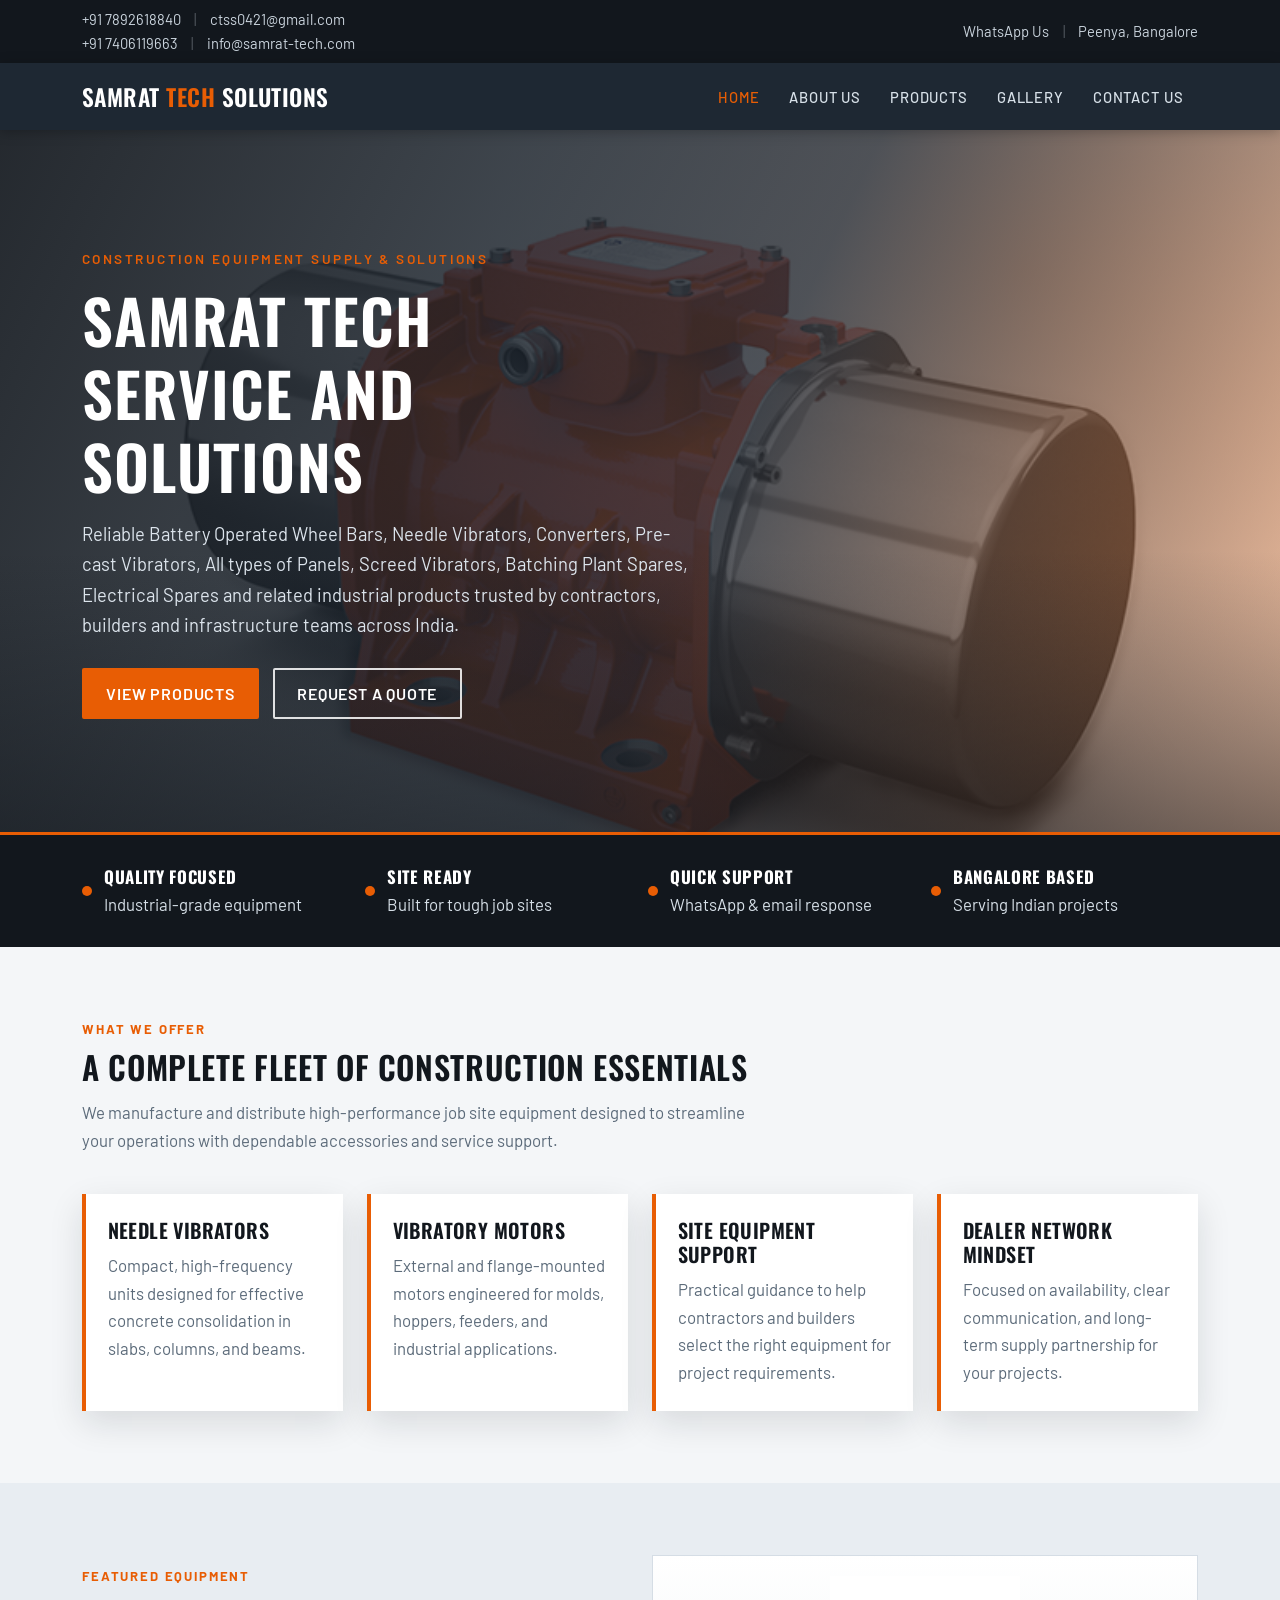
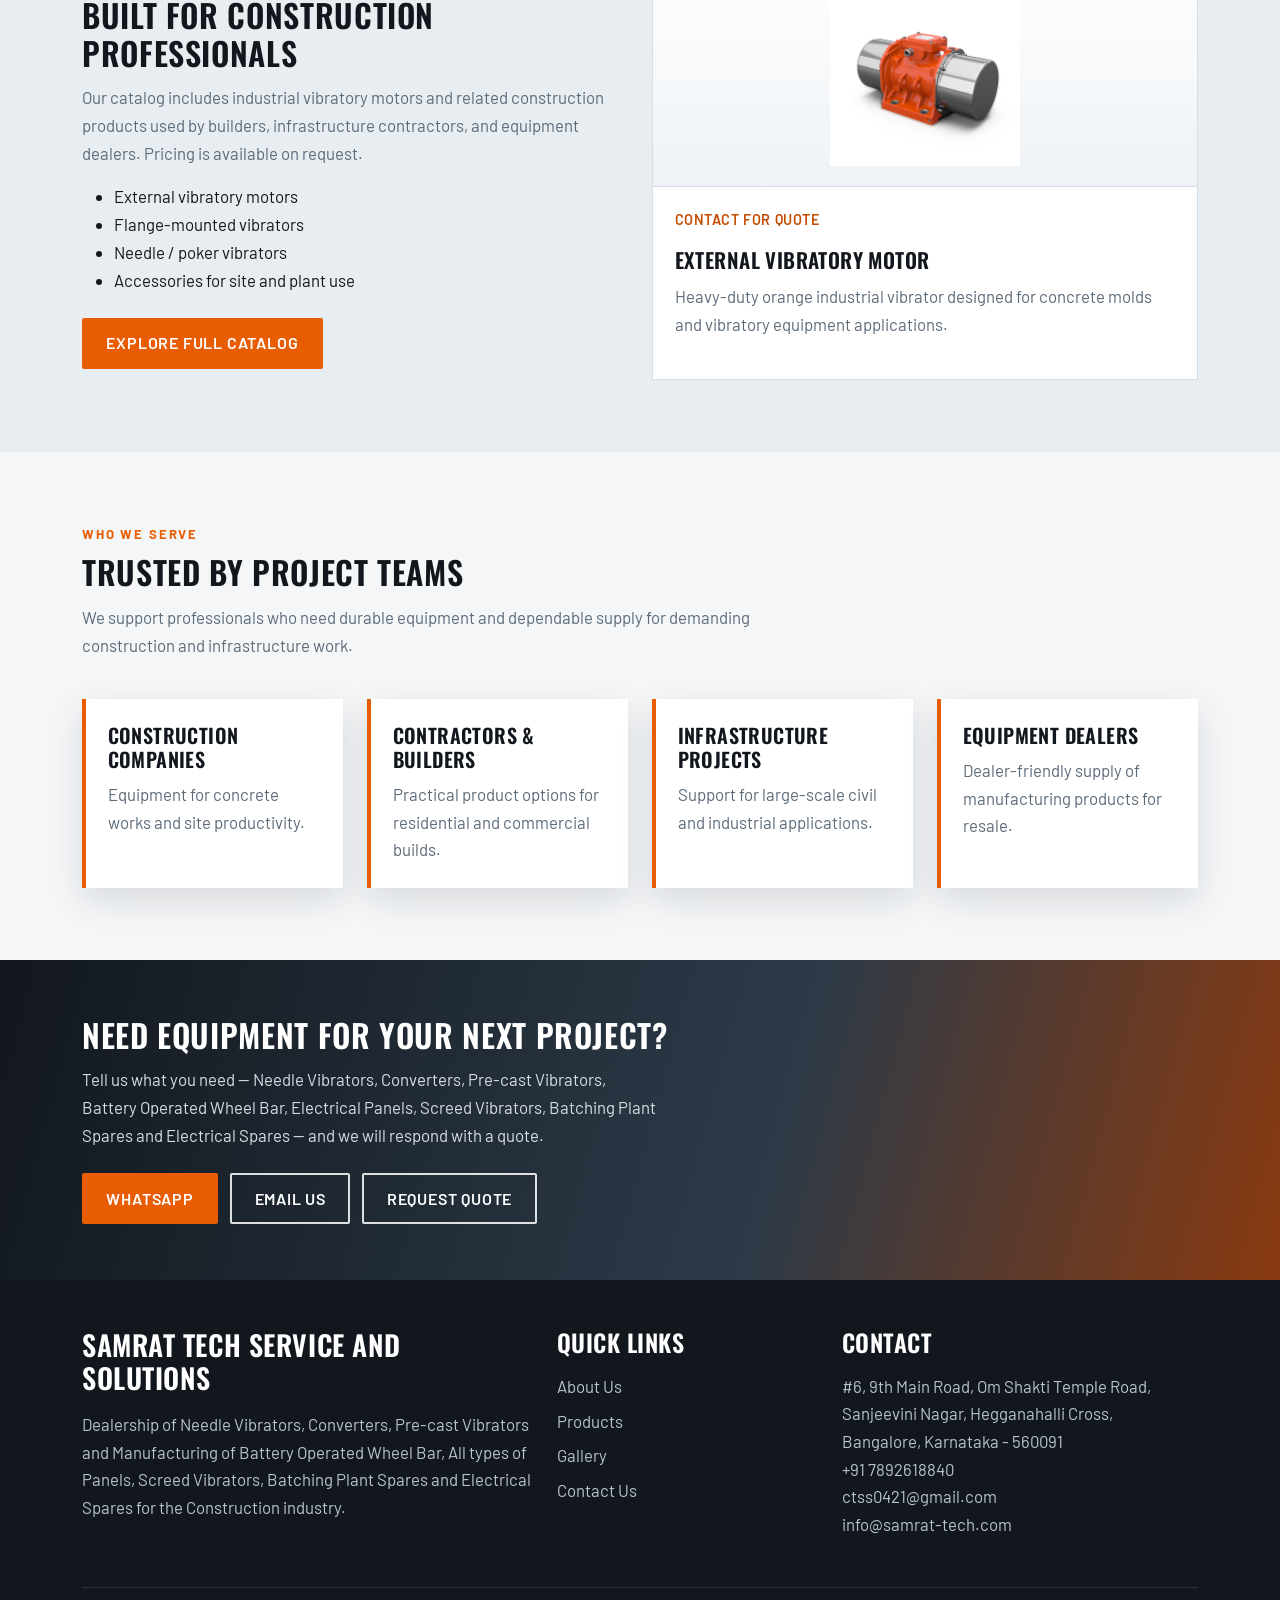
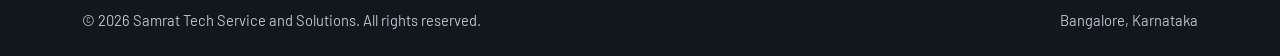
<file: index.html>
<!DOCTYPE html>
<html lang="en">
  <head>
    <meta charset="UTF-8" />
    <meta name="viewport" content="width=device-width, initial-scale=1.0" />
    <meta
      name="description"
      content="Samrat Tech Solutions — Dealers of vibratory machines, needle vibrators and construction equipment in Bangalore, Karnataka."
    />
    <title>Samrat Tech Solutions | Vibratory Equipment Dealers</title>
    <link rel="preconnect" href="https://fonts.googleapis.com" />
    <link rel="preconnect" href="https://fonts.gstatic.com" crossorigin />
    <link
      href="https://fonts.googleapis.com/css2?family=Barlow:wght@400;500;600;700&family=Oswald:wght@500;600;700&display=swap"
      rel="stylesheet"
    />
    <link
      href="https://cdn.jsdelivr.net/npm/bootstrap@5.3.3/dist/css/bootstrap.min.css"
      rel="stylesheet"
    />
    <link rel="stylesheet" href="css/style.css" />
  </head>
  <body>
    <div class="top-bar">
      <div class="container d-flex flex-wrap justify-content-between align-items-center gap-2">
        <div class="d-mobile-stack">
          <a href="tel:+917892618840">+91 7892618840</a>
          <span class="separator">|</span>
          <a href="mailto:ctss0421@gmail.com">ctss0421@gmail.com</a><br />
          <a href="tel:+917406119663">+91 7406119663</a>
          <span class="separator">|</span>
           <a href="mailto:info@samrat-tech.com">info@samrat-tech.com</a>
        </div>
        <div>
          <a
            href="https://wa.me/917892618840"
            target="_blank"
            rel="noopener noreferrer"
            >WhatsApp Us</a
          >
          <span class="separator">|</span>
          <span>Peenya, Bangalore</span>
        </div>
      </div>
    </div>

    <nav class="navbar navbar-expand-lg navbar-sts sticky-top">
      <div class="container">
        <a class="navbar-brand" href="index.html">Samrat <span>Tech</span> Solutions</a>
        <button
          class="navbar-toggler"
          type="button"
          data-bs-toggle="collapse"
          data-bs-target="#mainNav"
          aria-controls="mainNav"
          aria-expanded="false"
          aria-label="Toggle navigation"
        >
          <span class="navbar-toggler-icon"></span>
        </button>
        <div class="collapse navbar-collapse" id="mainNav">
          <ul class="navbar-nav ms-auto mb-2 mb-lg-0">
            <li class="nav-item"><a class="nav-link" href="index.html">Home</a></li>
            <li class="nav-item"><a class="nav-link" href="about.html">About Us</a></li>
            <li class="nav-item"><a class="nav-link" href="products.html">Products</a></li>
            <li class="nav-item"><a class="nav-link" href="gallery.html">Gallery</a></li>
            <li class="nav-item"><a class="nav-link" href="contact.html">Contact Us</a></li>
          </ul>
        </div>
      </div>
    </nav>

    <header class="hero">
      <div class="container">
        <div class="hero-kicker">Construction Equipment Supply & Solutions</div>
        <h1>Samrat Tech Service and Solutions</h1>
        <p>
          Reliable Battery Operated Wheel Bars, Needle Vibrators, Converters, Pre-cast Vibrators,
          All types of Panels, Screed Vibrators, Batching Plant Spares, Electrical Spares and related
          industrial products trusted by contractors, builders and infrastructure teams across India.
        </p>
        <div class="hero-actions">
          <a href="products.html" class="btn btn-orange">View Products</a>
          <a href="contact.html" class="btn btn-outline-light-sts">Request a Quote</a>
        </div>
      </div>
    </header>

    <div class="trust-strip">
      <div class="container">
        <div class="row g-3">
          <div class="col-md-3 col-6">
            <div class="trust-item">
              <span class="trust-dot"></span>
              <div>
                <strong>Quality Focused</strong>
                Industrial-grade equipment
              </div>
            </div>
          </div>
          <div class="col-md-3 col-6">
            <div class="trust-item">
              <span class="trust-dot"></span>
              <div>
                <strong>Site Ready</strong>
                Built for tough job sites
              </div>
            </div>
          </div>
          <div class="col-md-3 col-6">
            <div class="trust-item">
              <span class="trust-dot"></span>
              <div>
                <strong>Quick Support</strong>
                WhatsApp &amp; email response
              </div>
            </div>
          </div>
          <div class="col-md-3 col-6">
            <div class="trust-item">
              <span class="trust-dot"></span>
              <div>
                <strong>Bangalore Based</strong>
                Serving Indian projects
              </div>
            </div>
          </div>
        </div>
      </div>
    </div>

    <section class="section">
      <div class="container">
        <div class="eyebrow reveal">What We Offer</div>
        <h2 class="section-title reveal">A Complete Fleet of Construction Essentials</h2>
        <p class="section-lead reveal">
          We manufacture and distribute high-performance job site equipment designed 
          to streamline your operations with dependable accessories and service support.
        </p>
        <div class="feature-grid">
          <article class="feature-tile reveal">
            <h3>Needle Vibrators</h3>
            <p>
              Compact, high-frequency units designed for effective concrete
              consolidation in slabs, columns, and beams.
            </p>
          </article>
          <article class="feature-tile reveal">
            <h3>Vibratory Motors</h3>
            <p>
              External and flange-mounted motors engineered for molds, hoppers,
              feeders, and industrial applications.
            </p>
          </article>
          <article class="feature-tile reveal">
            <h3>Site Equipment Support</h3>
            <p>
              Practical guidance to help contractors and builders select the
              right equipment for project requirements.
            </p>
          </article>
          <article class="feature-tile reveal">
            <h3>Dealer Network Mindset</h3>
            <p>
              Focused on availability, clear communication, and long-term
              supply partnership for your projects.
            </p>
          </article>
        </div>
      </div>
    </section>

    <section class="section section-muted">
      <div class="container">
        <div class="row align-items-center g-4">
          <div class="col-lg-6 reveal">
            <div class="eyebrow">Featured Equipment</div>
            <h2 class="section-title">Built for Construction Professionals</h2>
            <p class="section-lead mb-3">
              Our catalog includes industrial vibratory motors and related
              construction products used by builders, infrastructure contractors,
              and equipment dealers. Pricing is available on request.
            </p>
            <ul>
              <li>External vibratory motors</li>
              <li>Flange-mounted vibrators</li>
              <li>Needle / poker vibrators</li>
              <li>Accessories for site and plant use</li>
            </ul>
            <a href="products.html" class="btn btn-orange mt-2">Explore Full Catalog</a>
          </div>
          <div class="col-lg-6 reveal">
            <div class="product-tile">
              <div class="product-media">
                <img
                  src="images/external-vibrator.png"
                  alt="Industrial external vibratory motor"
                />
              </div>
              <div class="product-body">
                <div class="product-meta">Contact for quote</div>
                <h3>External Vibratory Motor</h3>
                <p>
                  Heavy-duty orange industrial vibrator designed for concrete
                  molds and vibratory equipment applications.
                </p>
              </div>
            </div>
          </div>
        </div>
      </div>
    </section>

    <section class="section">
      <div class="container">
        <div class="eyebrow reveal">Who We Serve</div>
        <h2 class="section-title reveal">Trusted by Project Teams</h2>
        <p class="section-lead reveal">
          We support professionals who need durable equipment and dependable
          supply for demanding construction and infrastructure work.
        </p>
        <div class="feature-grid">
          <article class="feature-tile reveal">
            <h3>Construction Companies</h3>
            <p>Equipment for concrete works and site productivity.</p>
          </article>
          <article class="feature-tile reveal">
            <h3>Contractors &amp; Builders</h3>
            <p>Practical product options for residential and commercial builds.</p>
          </article>
          <article class="feature-tile reveal">
            <h3>Infrastructure Projects</h3>
            <p>Support for large-scale civil and industrial applications.</p>
          </article>
          <article class="feature-tile reveal">
            <h3>Equipment Dealers</h3>
            <p>Dealer-friendly supply of manufacturing products for resale.</p>
          </article>
        </div>
      </div>
    </section>

    <section class="cta-band">
      <div class="container">
        <h2>Need Equipment for Your Next Project?</h2>
        <p>
          Tell us what you need — Needle Vibrators, Converters, Pre-cast Vibrators,
          Battery Operated Wheel Bar, Electrical Panels, Screed Vibrators,
          Batching Plant Spares and Electrical Spares — and we will respond with a quote.
        </p>
        <div class="cta-actions">
          <a
            class="btn btn-orange"
            href="https://wa.me/918147530380?text=Hello%20Samrat%20Tech%20Solutions%2C%20I%20would%20like%20a%20quote."
            target="_blank"
            rel="noopener noreferrer"
            >WhatsApp</a
          >
          <a class="btn btn-outline-light-sts" href="mailto:a.gangadharappa@devon.nl"
            >Email Us</a
          >
          <a class="btn btn-outline-light-sts" href="contact.html">Request Quote</a>
        </div>
      </div>
    </section>

    <footer class="site-footer">
      <div class="container">
        <div class="row g-4">
          <div class="col-md-5">
            <h3>Samrat Tech Service And Solutions</h3>
            <p>
              Dealership of Needle Vibrators, Converters, Pre-cast Vibrators and
              Manufacturing of Battery Operated Wheel Bar, All types of Panels, Screed Vibrators,
              Batching Plant Spares and Electrical Spares for the Construction industry.
            </p>
          </div>
          <div class="col-md-3">
            <h4>Quick Links</h4>
            <ul class="footer-links">
              <li><a href="about.html">About Us</a></li>
              <li><a href="products.html">Products</a></li>
              <li><a href="gallery.html">Gallery</a></li>
              <li><a href="contact.html">Contact Us</a></li>
            </ul>
          </div>
          <div class="col-md-4">
            <h4>Contact</h4>
            <p>
              #6, 9th Main Road, Om Shakti Temple Road,<br />
              Sanjeevini Nagar, Hegganahalli Cross,<br />
              Bangalore, Karnataka - 560091<br />
              <a href="tel:+917892618840">+91 7892618840</a><br />
              <a href="mailto:ctss0421@gmail.com">ctss0421@gmail.com</a><br /> 
              <a href="mailto:info@samrat-tech.com">info@samrat-tech.com</a>             
            </p>
          </div>
        </div>
        <div class="footer-bottom d-flex flex-wrap justify-content-between gap-2">
          <span>&copy; <span id="year"></span> Samrat Tech Service and Solutions. All rights reserved.</span>
          <span>Bangalore, Karnataka</span>
        </div>
      </div>
    </footer>

    <script src="https://cdn.jsdelivr.net/npm/bootstrap@5.3.3/dist/js/bootstrap.bundle.min.js"></script>
    <script src="js/main.js"></script>
    <script>
      document.getElementById("year").textContent = new Date().getFullYear();
    </script>
  </body>
</html>
</file>
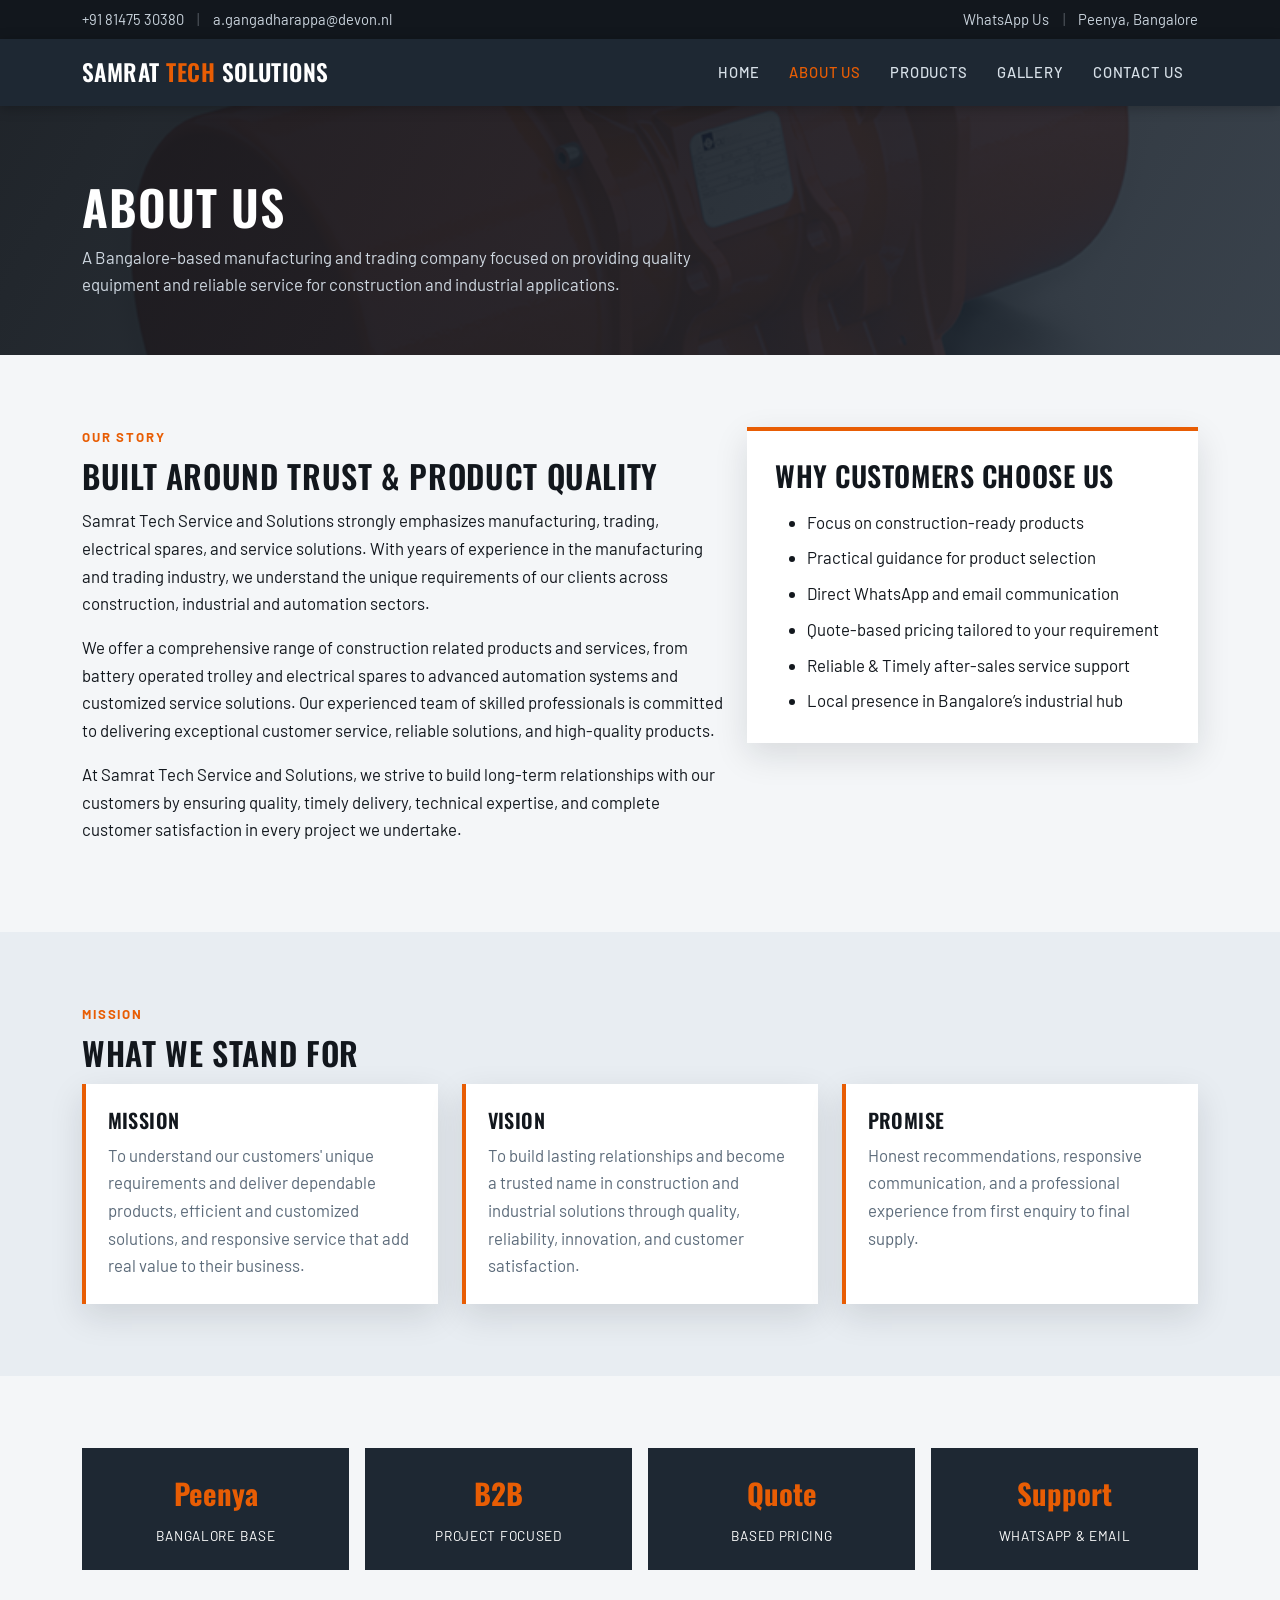
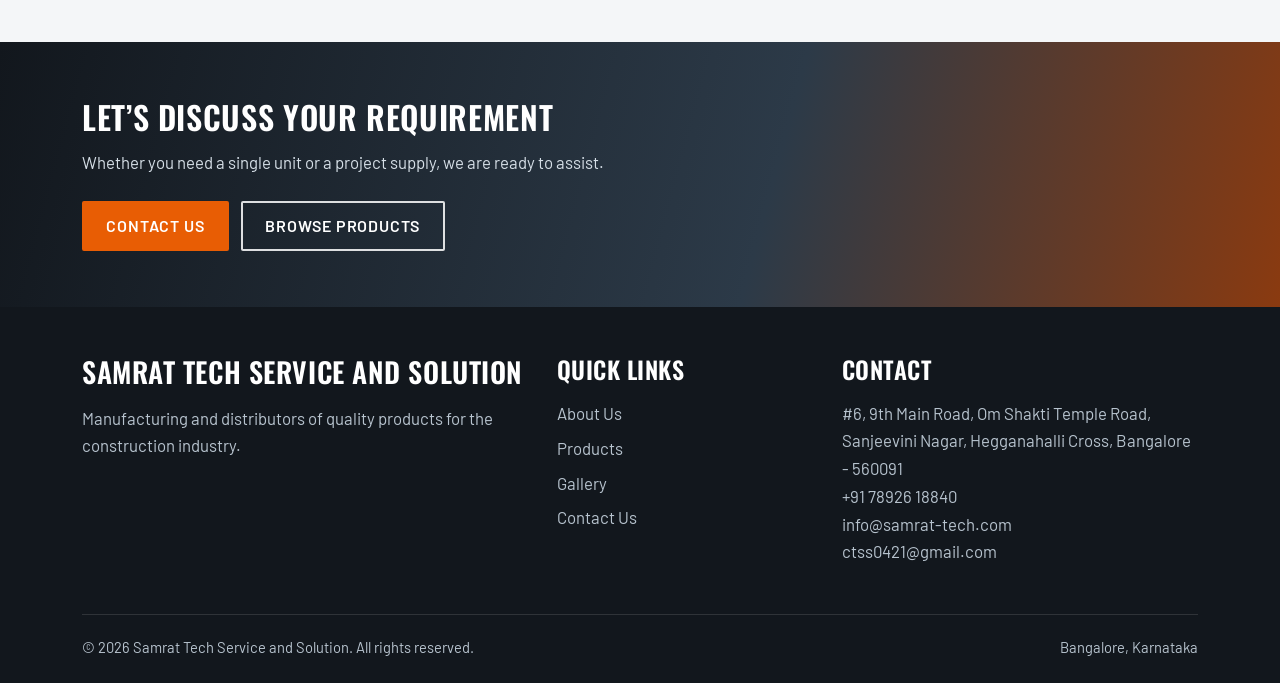
<file: about.html>
<!DOCTYPE html>
<html lang="en">
  <head>
    <meta charset="UTF-8" />
    <meta name="viewport" content="width=device-width, initial-scale=1.0" />
    <meta
      name="description"
      content="About Samrat Tech Solutions — vibratory equipment dealers based in Peenya, Bangalore."
    />
    <title>About Us | Samrat Tech Solutions</title>
    <link rel="preconnect" href="https://fonts.googleapis.com" />
    <link rel="preconnect" href="https://fonts.gstatic.com" crossorigin />
    <link
      href="https://fonts.googleapis.com/css2?family=Barlow:wght@400;500;600;700&family=Oswald:wght@500;600;700&display=swap"
      rel="stylesheet"
    />
    <link
      href="https://cdn.jsdelivr.net/npm/bootstrap@5.3.3/dist/css/bootstrap.min.css"
      rel="stylesheet"
    />
    <link rel="stylesheet" href="css/style.css" />
  </head>
  <body>
    <div class="top-bar">
      <div class="container d-flex flex-wrap justify-content-between align-items-center gap-2">
        <div class="d-mobile-stack">
          <a href="tel:+918147530380">+91 81475 30380</a>
          <span class="separator">|</span>
          <a href="mailto:a.gangadharappa@devon.nl">a.gangadharappa@devon.nl</a>
        </div>
        <div>
          <a
            href="https://wa.me/918147530380"
            target="_blank"
            rel="noopener noreferrer"
            >WhatsApp Us</a
          >
          <span class="separator">|</span>
          <span>Peenya, Bangalore</span>
        </div>
      </div>
    </div>

    <nav class="navbar navbar-expand-lg navbar-sts sticky-top">
      <div class="container">
        <a class="navbar-brand" href="index.html">Samrat <span>Tech</span> Solutions</a>
        <button
          class="navbar-toggler"
          type="button"
          data-bs-toggle="collapse"
          data-bs-target="#mainNav"
          aria-controls="mainNav"
          aria-expanded="false"
          aria-label="Toggle navigation"
        >
          <span class="navbar-toggler-icon"></span>
        </button>
        <div class="collapse navbar-collapse" id="mainNav">
          <ul class="navbar-nav ms-auto mb-2 mb-lg-0">
            <li class="nav-item"><a class="nav-link" href="index.html">Home</a></li>
            <li class="nav-item"><a class="nav-link" href="about.html">About Us</a></li>
            <li class="nav-item"><a class="nav-link" href="products.html">Products</a></li>
            <li class="nav-item"><a class="nav-link" href="gallery.html">Gallery</a></li>
            <li class="nav-item"><a class="nav-link" href="contact.html">Contact Us</a></li>
          </ul>
        </div>
      </div>
    </nav>

    <section class="page-banner">
      <div class="container">
        <h1>About Us</h1>
        <p>
          A Bangalore-based manufacturing and trading company focused on providing quality equipment 
          and reliable service for construction and industrial applications.
        </p>
      </div>
    </section>

    <section class="section">
      <div class="container">
        <div class="row g-4 align-items-start">
          <div class="col-lg-7 reveal">
            <div class="eyebrow">Our Story</div>
            <h2 class="section-title">Built Around Trust &amp; Product Quality</h2>
            <p>
              Samrat Tech Service and Solutions strongly emphasizes manufacturing, 
              trading, electrical spares, and service solutions. With years of experience in the 
              manufacturing and trading industry, we understand the unique requirements of 
              our clients across construction, industrial and automation sectors.
            </p>
            <p>
              We offer a comprehensive range of construction related products and services, from 
              battery operated trolley and electrical spares to advanced automation 
              systems and customized service solutions. Our experienced team of 
              skilled professionals is committed to delivering exceptional customer
              service, reliable solutions, and high-quality products.
            </p>
            <p>
              At Samrat Tech Service and Solutions, we strive to build long-term 
              relationships with our customers by ensuring quality, timely delivery, 
              technical expertise, and complete customer satisfaction in every project we undertake.
            </p>
          </div>
          <div class="col-lg-5 reveal">
            <div class="about-highlight">
              <h3 class="text-uppercase mb-3">Why Customers Choose Us</h3>
              <ul class="mb-0">
                <li class="mb-2">Focus on construction-ready products</li>
                <li class="mb-2">Practical guidance for product selection</li>
                <li class="mb-2">Direct WhatsApp and email communication</li>
                <li class="mb-2">Quote-based pricing tailored to your requirement</li>
                <li class="mb-2">Reliable & Timely after-sales service support</li>
                <li>Local presence in Bangalore’s industrial hub</li>                
              </ul>
            </div>
          </div>
        </div>
      </div>
    </section>

    <section class="section section-muted">
      <div class="container">
        <div class="eyebrow reveal">Mission</div>
        <h2 class="section-title reveal">What We Stand For</h2>
        <div class="row g-4">
          <div class="col-md-4 reveal">
            <div class="feature-tile h-100">
              <h3>Mission</h3>
              <p>
               To understand our customers' unique requirements and deliver dependable products, 
                efficient and customized solutions, and responsive service that add real value to their business.
              </p>
            </div>
          </div>
          <div class="col-md-4 reveal">
            <div class="feature-tile h-100">
              <h3>Vision</h3>
              <p>
                To build lasting relationships and become a trusted name in 
                construction and industrial solutions through quality, reliability, innovation, and customer satisfaction.
              </p>
            </div>
          </div>
          <div class="col-md-4 reveal">
            <div class="feature-tile h-100">
              <h3>Promise</h3>
              <p>
                Honest recommendations, responsive communication, and a
                professional experience from first enquiry to final supply.
              </p>
            </div>
          </div>
        </div>
      </div>
    </section>

    <section class="section">
      <div class="container">
        <div class="stat-row reveal">
          <div class="stat-box">
            <strong>Peenya</strong>
            <span>Bangalore Base</span>
          </div>
          <div class="stat-box">
            <strong>B2B</strong>
            <span>Project Focused</span>
          </div>
          <div class="stat-box">
            <strong>Quote</strong>
            <span>Based Pricing</span>
          </div>
          <div class="stat-box">
            <strong>Support</strong>
            <span>WhatsApp &amp; Email</span>
          </div>
        </div>
      </div>
    </section>

    <section class="cta-band">
      <div class="container">
        <h2>Let’s Discuss Your Requirement</h2>
        <p>
          Whether you need a single unit or a project supply, we are ready
          to assist.
        </p>
        <div class="cta-actions">
          <a class="btn btn-orange" href="contact.html">Contact Us</a>
          <a class="btn btn-outline-light-sts" href="products.html">Browse Products</a>
        </div>
      </div>
    </section>

    <footer class="site-footer">
      <div class="container">
        <div class="row g-4">
          <div class="col-md-5">
            <h3>Samrat Tech Service and Solution</h3>
            <p>
              Manufacturing and distributors of quality products for the construction industry.
            </p>
          </div>
          <div class="col-md-3">
            <h4>Quick Links</h4>
            <ul class="footer-links">
              <li><a href="about.html">About Us</a></li>
              <li><a href="products.html">Products</a></li>
              <li><a href="gallery.html">Gallery</a></li>
              <li><a href="contact.html">Contact Us</a></li>
            </ul>
          </div>
          <div class="col-md-4">
            <h4>Contact</h4>
            <p>
              #6, 9th Main Road, Om Shakti Temple Road, <br />
              Sanjeevini Nagar, Hegganahalli Cross, Bangalore - 560091<br />
              <a href="tel:+918147530380">+91 78926 18840</a><br />
              <a href="mailto:info@samrat-tech.com">info@samrat-tech.com</a><br />
              <a href="mailto:ctss0421@gmail.com">ctss0421@gmail.com</a>
            </p>
          </div>
        </div>
        <div class="footer-bottom d-flex flex-wrap justify-content-between gap-2">
          <span>&copy; <span id="year"></span> Samrat Tech Service and Solution. All rights reserved.</span>
          <span>Bangalore, Karnataka</span>
        </div>
      </div>
    </footer>

    <script src="https://cdn.jsdelivr.net/npm/bootstrap@5.3.3/dist/js/bootstrap.bundle.min.js"></script>
    <script src="js/main.js"></script>
    <script>
      document.getElementById("year").textContent = new Date().getFullYear();
    </script>
  </body>
</html>
</file>
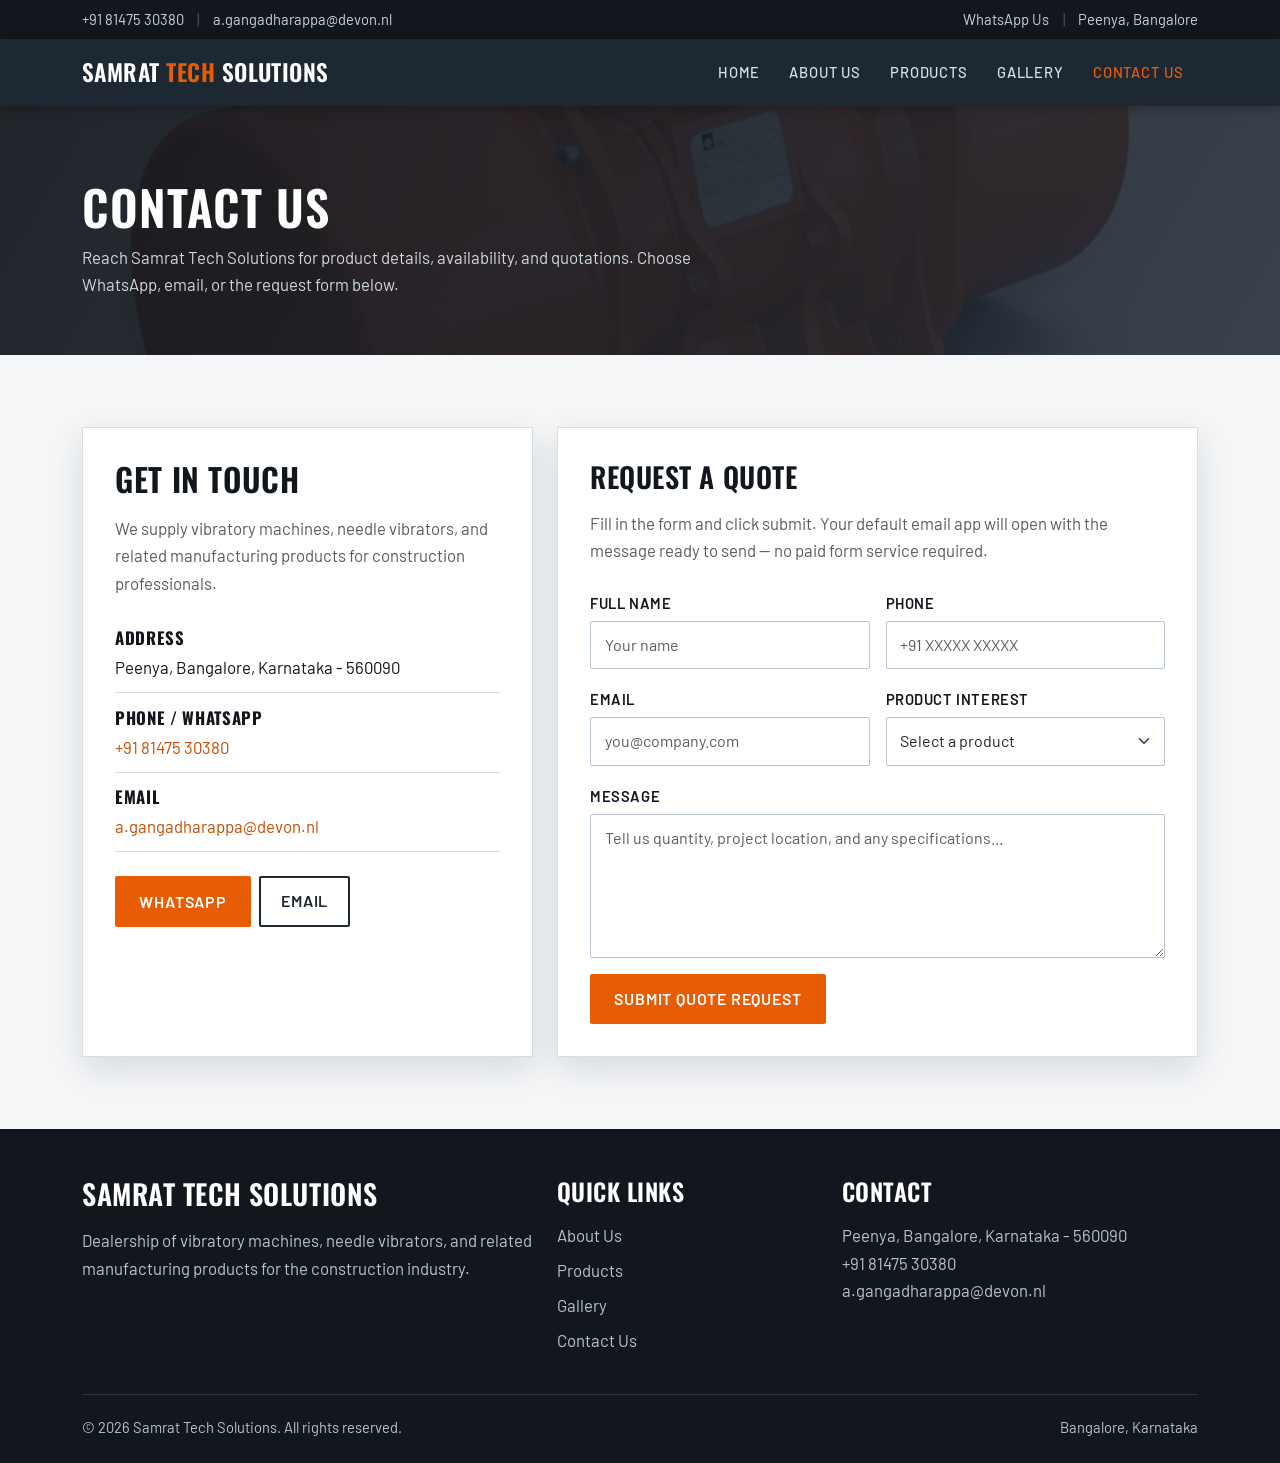
<file: contact.html>
<!DOCTYPE html>
<html lang="en">
  <head>
    <meta charset="UTF-8" />
    <meta name="viewport" content="width=device-width, initial-scale=1.0" />
    <meta
      name="description"
      content="Contact Samrat Tech Solutions in Peenya, Bangalore for vibratory equipment quotes via WhatsApp, email, or request form."
    />
    <title>Contact Us | Samrat Tech Solutions</title>
    <link rel="preconnect" href="https://fonts.googleapis.com" />
    <link rel="preconnect" href="https://fonts.gstatic.com" crossorigin />
    <link
      href="https://fonts.googleapis.com/css2?family=Barlow:wght@400;500;600;700&family=Oswald:wght@500;600;700&display=swap"
      rel="stylesheet"
    />
    <link
      href="https://cdn.jsdelivr.net/npm/bootstrap@5.3.3/dist/css/bootstrap.min.css"
      rel="stylesheet"
    />
    <link rel="stylesheet" href="css/style.css" />
  </head>
  <body>
    <div class="top-bar">
      <div class="container d-flex flex-wrap justify-content-between align-items-center gap-2">
        <div class="d-mobile-stack">
          <a href="tel:+918147530380">+91 81475 30380</a>
          <span class="separator">|</span>
          <a href="mailto:a.gangadharappa@devon.nl">a.gangadharappa@devon.nl</a>
        </div>
        <div>
          <a
            href="https://wa.me/918147530380"
            target="_blank"
            rel="noopener noreferrer"
            >WhatsApp Us</a
          >
          <span class="separator">|</span>
          <span>Peenya, Bangalore</span>
        </div>
      </div>
    </div>

    <nav class="navbar navbar-expand-lg navbar-sts sticky-top">
      <div class="container">
        <a class="navbar-brand" href="index.html">Samrat <span>Tech</span> Solutions</a>
        <button
          class="navbar-toggler"
          type="button"
          data-bs-toggle="collapse"
          data-bs-target="#mainNav"
          aria-controls="mainNav"
          aria-expanded="false"
          aria-label="Toggle navigation"
        >
          <span class="navbar-toggler-icon"></span>
        </button>
        <div class="collapse navbar-collapse" id="mainNav">
          <ul class="navbar-nav ms-auto mb-2 mb-lg-0">
            <li class="nav-item"><a class="nav-link" href="index.html">Home</a></li>
            <li class="nav-item"><a class="nav-link" href="about.html">About Us</a></li>
            <li class="nav-item"><a class="nav-link" href="products.html">Products</a></li>
            <li class="nav-item"><a class="nav-link" href="gallery.html">Gallery</a></li>
            <li class="nav-item"><a class="nav-link" href="contact.html">Contact Us</a></li>
          </ul>
        </div>
      </div>
    </nav>

    <section class="page-banner">
      <div class="container">
        <h1>Contact Us</h1>
        <p>
          Reach Samrat Tech Solutions for product details, availability, and
          quotations. Choose WhatsApp, email, or the request form below.
        </p>
      </div>
    </section>

    <section class="section">
      <div class="container">
        <div class="row g-4">
          <div class="col-lg-5 reveal">
            <div class="contact-panel">
              <h2>Get in Touch</h2>
              <p class="text-muted">
                We supply vibratory machines, needle vibrators, and related
                manufacturing products for construction professionals.
              </p>
              <ul class="contact-list">
                <li>
                  <strong>Address</strong>
                  Peenya, Bangalore, Karnataka - 560090
                </li>
                <li>
                  <strong>Phone / WhatsApp</strong>
                  <a href="tel:+918147530380">+91 81475 30380</a>
                </li>
                <li>
                  <strong>Email</strong>
                  <a href="mailto:a.gangadharappa@devon.nl"
                    >a.gangadharappa@devon.nl</a
                  >
                </li>
              </ul>

              <div class="d-flex flex-wrap gap-2">
                <a
                  class="btn btn-orange"
                  href="https://wa.me/918147530380?text=Hello%20Samrat%20Tech%20Solutions%2C%20I%20would%20like%20to%20enquire%20about%20your%20products."
                  target="_blank"
                  rel="noopener noreferrer"
                  >WhatsApp</a
                >
                <a class="btn btn-outline-steel" href="mailto:a.gangadharappa@devon.nl"
                  >Email</a
                >
              </div>
            </div>
          </div>

          <div class="col-lg-7 reveal">
            <div class="contact-panel">
              <h3>Request a Quote</h3>
              <p class="text-muted mb-4">
                Fill in the form and click submit. Your default email app will
                open with the message ready to send — no paid form service
                required.
              </p>
              <form id="quoteForm" class="quote-form">
                <div class="row g-3">
                  <div class="col-md-6">
                    <label for="quoteName" class="form-label">Full Name</label>
                    <input
                      type="text"
                      class="form-control"
                      id="quoteName"
                      name="name"
                      required
                      placeholder="Your name"
                    />
                  </div>
                  <div class="col-md-6">
                    <label for="quotePhone" class="form-label">Phone</label>
                    <input
                      type="tel"
                      class="form-control"
                      id="quotePhone"
                      name="phone"
                      required
                      placeholder="+91 XXXXX XXXXX"
                    />
                  </div>
                  <div class="col-md-6">
                    <label for="quoteEmail" class="form-label">Email</label>
                    <input
                      type="email"
                      class="form-control"
                      id="quoteEmail"
                      name="email"
                      required
                      placeholder="you@company.com"
                    />
                  </div>
                  <div class="col-md-6">
                    <label for="quoteProduct" class="form-label"
                      >Product Interest</label
                    >
                    <select class="form-select" id="quoteProduct" name="product" required>
                      <option value="">Select a product</option>
                      <option>Flange Mounted Vibrators</option>
                      <option>External Vibratory Motor</option>
                      <option>Industrial Vibratory Motor</option>
                      <option>Heavy-Duty Vibratory Unit</option>
                      <option>Needle Vibrators</option>
                      <option>Compaction Accessories</option>
                      <option>Other / Not sure</option>
                    </select>
                  </div>
                  <div class="col-12">
                    <label for="quoteMessage" class="form-label">Message</label>
                    <textarea
                      class="form-control"
                      id="quoteMessage"
                      name="message"
                      rows="5"
                      required
                      placeholder="Tell us quantity, project location, and any specifications..."
                    ></textarea>
                  </div>
                  <div class="col-12">
                    <button type="submit" class="btn btn-orange">
                      Submit Quote Request
                    </button>
                  </div>
                </div>
              </form>
            </div>
          </div>
        </div>
      </div>
    </section>

    <footer class="site-footer">
      <div class="container">
        <div class="row g-4">
          <div class="col-md-5">
            <h3>Samrat Tech Solutions</h3>
            <p>
              Dealership of vibratory machines, needle vibrators, and related
              manufacturing products for the construction industry.
            </p>
          </div>
          <div class="col-md-3">
            <h4>Quick Links</h4>
            <ul class="footer-links">
              <li><a href="about.html">About Us</a></li>
              <li><a href="products.html">Products</a></li>
              <li><a href="gallery.html">Gallery</a></li>
              <li><a href="contact.html">Contact Us</a></li>
            </ul>
          </div>
          <div class="col-md-4">
            <h4>Contact</h4>
            <p>
              Peenya, Bangalore, Karnataka - 560090<br />
              <a href="tel:+918147530380">+91 81475 30380</a><br />
              <a href="mailto:a.gangadharappa@devon.nl">a.gangadharappa@devon.nl</a>
            </p>
          </div>
        </div>
        <div class="footer-bottom d-flex flex-wrap justify-content-between gap-2">
          <span>&copy; <span id="year"></span> Samrat Tech Solutions. All rights reserved.</span>
          <span>Bangalore, Karnataka</span>
        </div>
      </div>
    </footer>

    <script src="https://cdn.jsdelivr.net/npm/bootstrap@5.3.3/dist/js/bootstrap.bundle.min.js"></script>
    <script src="js/main.js"></script>
    <script>
      document.getElementById("year").textContent = new Date().getFullYear();
    </script>
  </body>
</html>
</file>
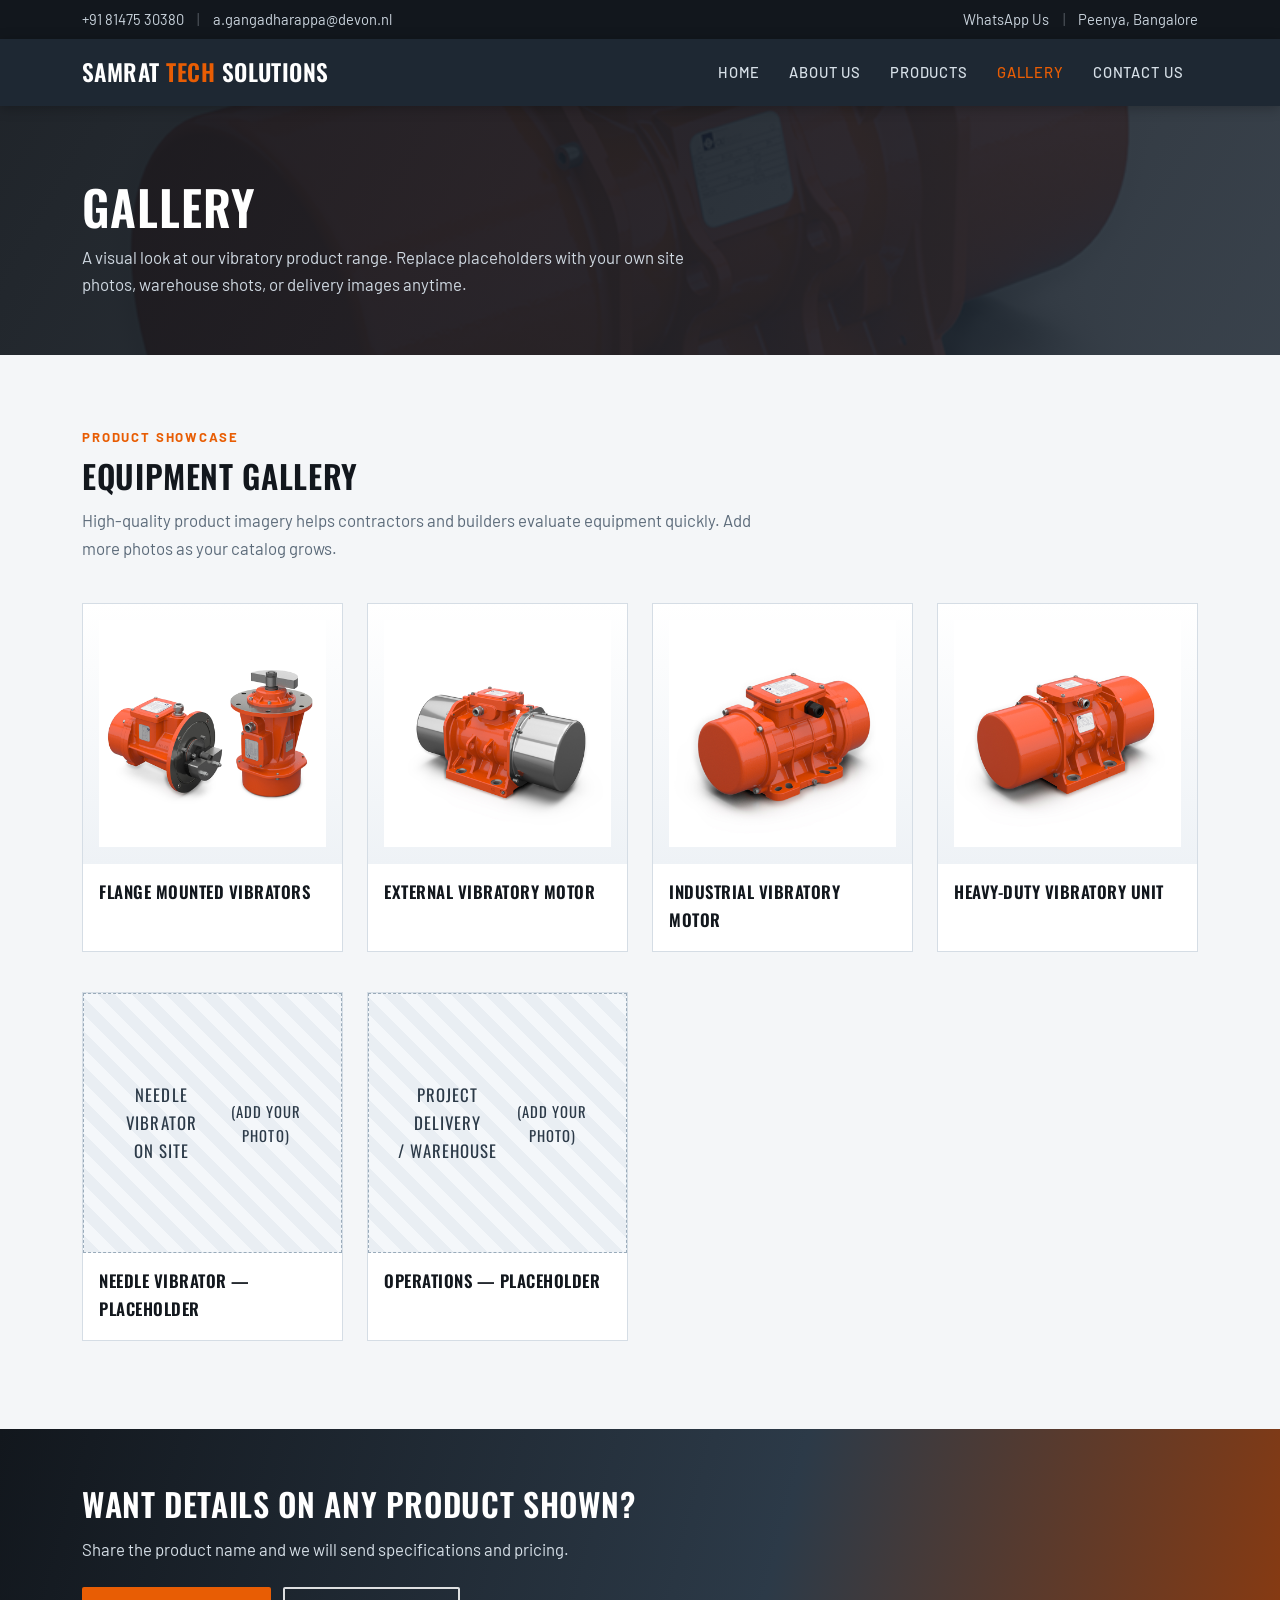
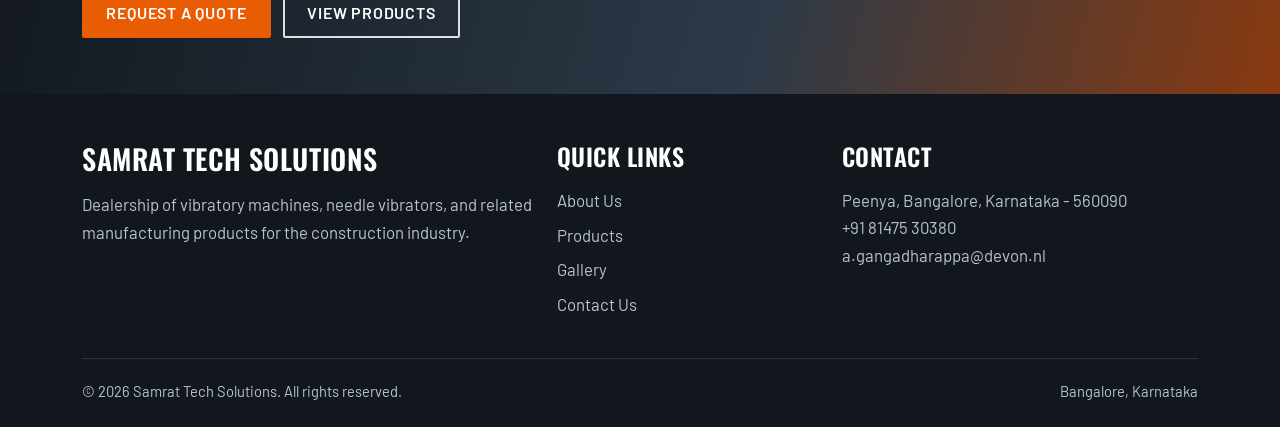
<file: gallery.html>
<!DOCTYPE html>
<html lang="en">
  <head>
    <meta charset="UTF-8" />
    <meta name="viewport" content="width=device-width, initial-scale=1.0" />
    <meta
      name="description"
      content="Product gallery of vibratory machines supplied by Samrat Tech Solutions, Bangalore."
    />
    <title>Gallery | Samrat Tech Solutions</title>
    <link rel="preconnect" href="https://fonts.googleapis.com" />
    <link rel="preconnect" href="https://fonts.gstatic.com" crossorigin />
    <link
      href="https://fonts.googleapis.com/css2?family=Barlow:wght@400;500;600;700&family=Oswald:wght@500;600;700&display=swap"
      rel="stylesheet"
    />
    <link
      href="https://cdn.jsdelivr.net/npm/bootstrap@5.3.3/dist/css/bootstrap.min.css"
      rel="stylesheet"
    />
    <link rel="stylesheet" href="css/style.css" />
  </head>
  <body>
    <div class="top-bar">
      <div class="container d-flex flex-wrap justify-content-between align-items-center gap-2">
        <div class="d-mobile-stack">
          <a href="tel:+918147530380">+91 81475 30380</a>
          <span class="separator">|</span>
          <a href="mailto:a.gangadharappa@devon.nl">a.gangadharappa@devon.nl</a>
        </div>
        <div>
          <a
            href="https://wa.me/918147530380"
            target="_blank"
            rel="noopener noreferrer"
            >WhatsApp Us</a
          >
          <span class="separator">|</span>
          <span>Peenya, Bangalore</span>
        </div>
      </div>
    </div>

    <nav class="navbar navbar-expand-lg navbar-sts sticky-top">
      <div class="container">
        <a class="navbar-brand" href="index.html">Samrat <span>Tech</span> Solutions</a>
        <button
          class="navbar-toggler"
          type="button"
          data-bs-toggle="collapse"
          data-bs-target="#mainNav"
          aria-controls="mainNav"
          aria-expanded="false"
          aria-label="Toggle navigation"
        >
          <span class="navbar-toggler-icon"></span>
        </button>
        <div class="collapse navbar-collapse" id="mainNav">
          <ul class="navbar-nav ms-auto mb-2 mb-lg-0">
            <li class="nav-item"><a class="nav-link" href="index.html">Home</a></li>
            <li class="nav-item"><a class="nav-link" href="about.html">About Us</a></li>
            <li class="nav-item"><a class="nav-link" href="products.html">Products</a></li>
            <li class="nav-item"><a class="nav-link" href="gallery.html">Gallery</a></li>
            <li class="nav-item"><a class="nav-link" href="contact.html">Contact Us</a></li>
          </ul>
        </div>
      </div>
    </nav>

    <section class="page-banner">
      <div class="container">
        <h1>Gallery</h1>
        <p>
          A visual look at our vibratory product range. Replace placeholders
          with your own site photos, warehouse shots, or delivery images anytime.
        </p>
      </div>
    </section>

    <section class="section">
      <div class="container">
        <div class="eyebrow reveal">Product Showcase</div>
        <h2 class="section-title reveal">Equipment Gallery</h2>
        <p class="section-lead reveal">
          High-quality product imagery helps contractors and builders evaluate
          equipment quickly. Add more photos as your catalog grows.
        </p>

        <div class="gallery-grid">
          <figure class="gallery-item reveal">
            <img
              src="images/flange-vibrators.png"
              alt="Flange mounted vibratory motors"
            />
            <figcaption class="gallery-caption">Flange Mounted Vibrators</figcaption>
          </figure>

          <figure class="gallery-item reveal">
            <img
              src="images/external-vibrator.png"
              alt="External vibratory motor"
            />
            <figcaption class="gallery-caption">External Vibratory Motor</figcaption>
          </figure>

          <figure class="gallery-item reveal">
            <img
              src="images/mve-vibrator.png"
              alt="Industrial MVE vibratory motor"
            />
            <figcaption class="gallery-caption">Industrial Vibratory Motor</figcaption>
          </figure>

          <figure class="gallery-item reveal">
            <img
              src="images/industrial-vibrator.png"
              alt="Heavy duty vibratory unit"
            />
            <figcaption class="gallery-caption">Heavy-Duty Vibratory Unit</figcaption>
          </figure>

          <figure class="gallery-item reveal">
            <div class="placeholder-box" style="min-height: 260px">
              Needle Vibrator<br />on Site<br /><small>(Add your photo)</small>
            </div>
            <figcaption class="gallery-caption">Needle Vibrator — Placeholder</figcaption>
          </figure>

          <figure class="gallery-item reveal">
            <div class="placeholder-box" style="min-height: 260px">
              Project Delivery<br />/ Warehouse<br /><small>(Add your photo)</small>
            </div>
            <figcaption class="gallery-caption">Operations — Placeholder</figcaption>
          </figure>
        </div>
      </div>
    </section>

    <section class="cta-band">
      <div class="container">
        <h2>Want Details on Any Product Shown?</h2>
        <p>Share the product name and we will send specifications and pricing.</p>
        <div class="cta-actions">
          <a class="btn btn-orange" href="contact.html">Request a Quote</a>
          <a class="btn btn-outline-light-sts" href="products.html">View Products</a>
        </div>
      </div>
    </section>

    <footer class="site-footer">
      <div class="container">
        <div class="row g-4">
          <div class="col-md-5">
            <h3>Samrat Tech Solutions</h3>
            <p>
              Dealership of vibratory machines, needle vibrators, and related
              manufacturing products for the construction industry.
            </p>
          </div>
          <div class="col-md-3">
            <h4>Quick Links</h4>
            <ul class="footer-links">
              <li><a href="about.html">About Us</a></li>
              <li><a href="products.html">Products</a></li>
              <li><a href="gallery.html">Gallery</a></li>
              <li><a href="contact.html">Contact Us</a></li>
            </ul>
          </div>
          <div class="col-md-4">
            <h4>Contact</h4>
            <p>
              Peenya, Bangalore, Karnataka - 560090<br />
              <a href="tel:+918147530380">+91 81475 30380</a><br />
              <a href="mailto:a.gangadharappa@devon.nl">a.gangadharappa@devon.nl</a>
            </p>
          </div>
        </div>
        <div class="footer-bottom d-flex flex-wrap justify-content-between gap-2">
          <span>&copy; <span id="year"></span> Samrat Tech Solutions. All rights reserved.</span>
          <span>Bangalore, Karnataka</span>
        </div>
      </div>
    </footer>

    <script src="https://cdn.jsdelivr.net/npm/bootstrap@5.3.3/dist/js/bootstrap.bundle.min.js"></script>
    <script src="js/main.js"></script>
    <script>
      document.getElementById("year").textContent = new Date().getFullYear();
    </script>
  </body>
</html>
</file>
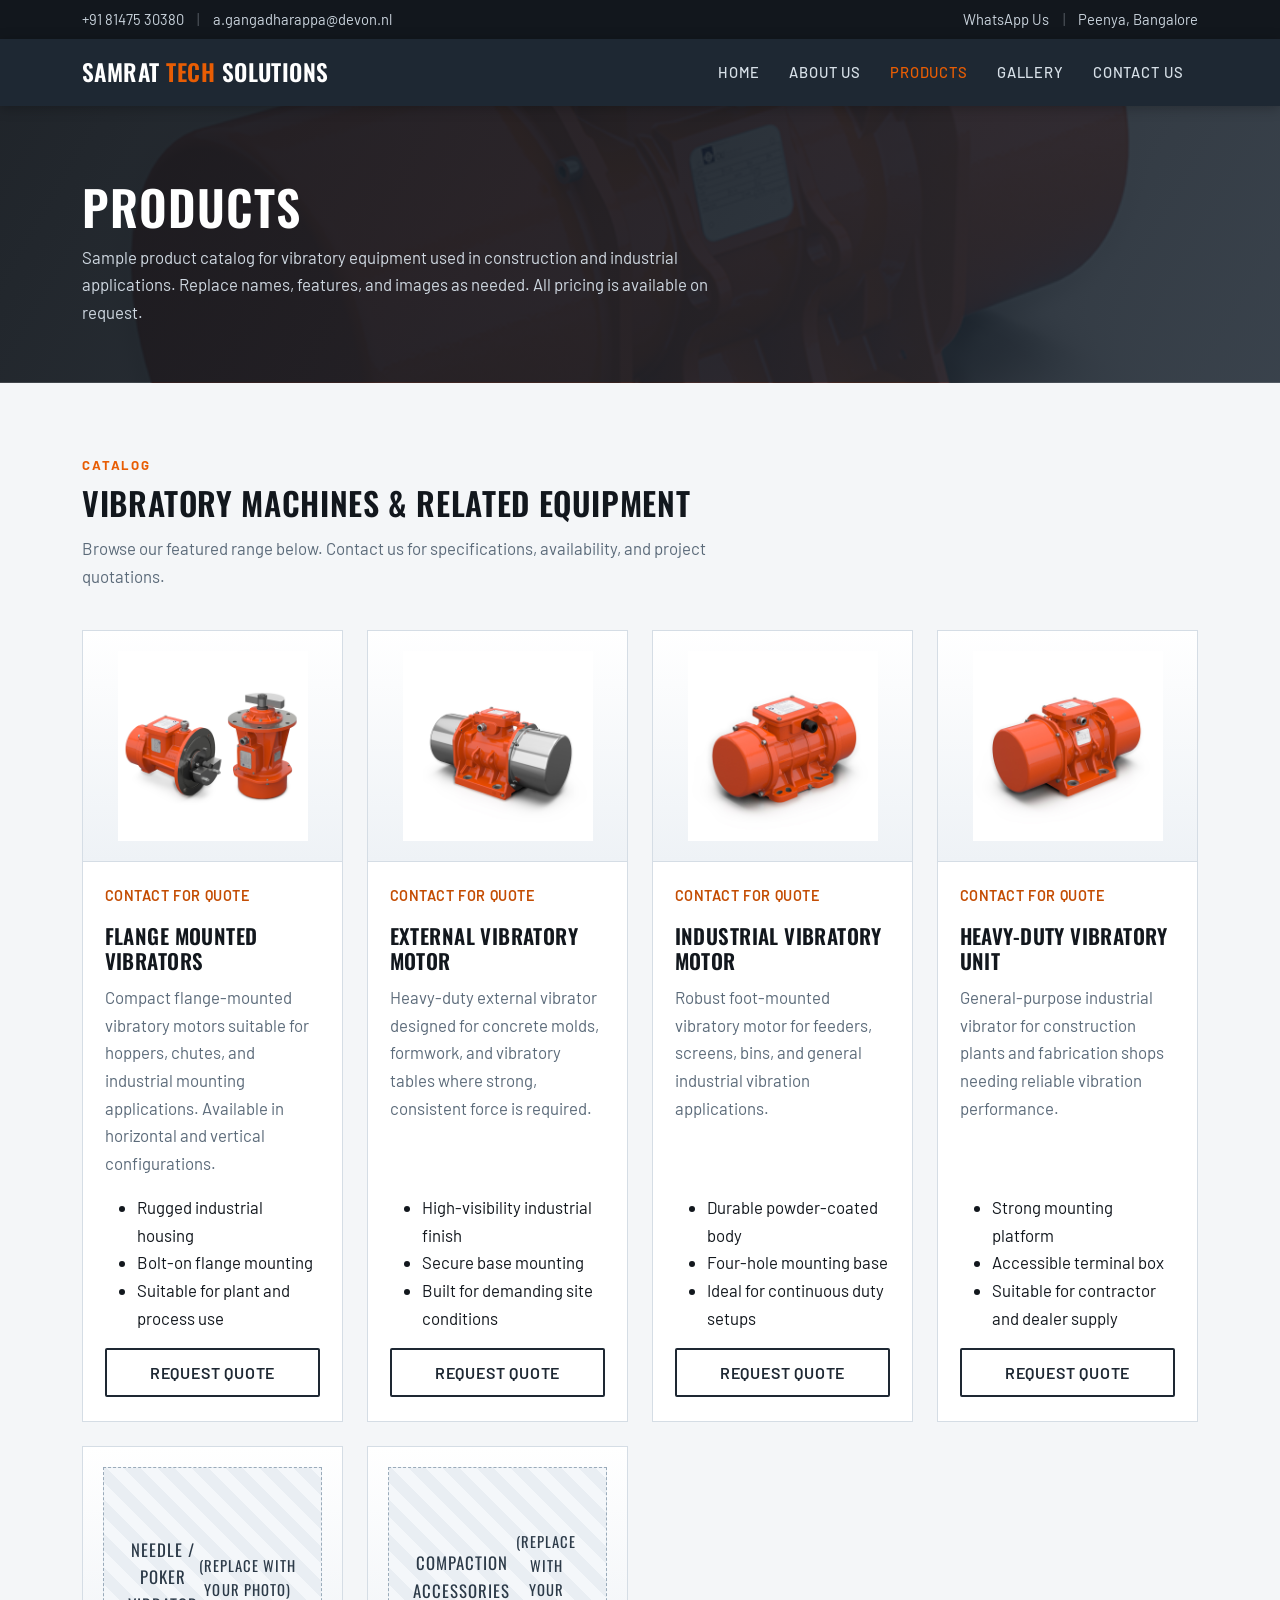
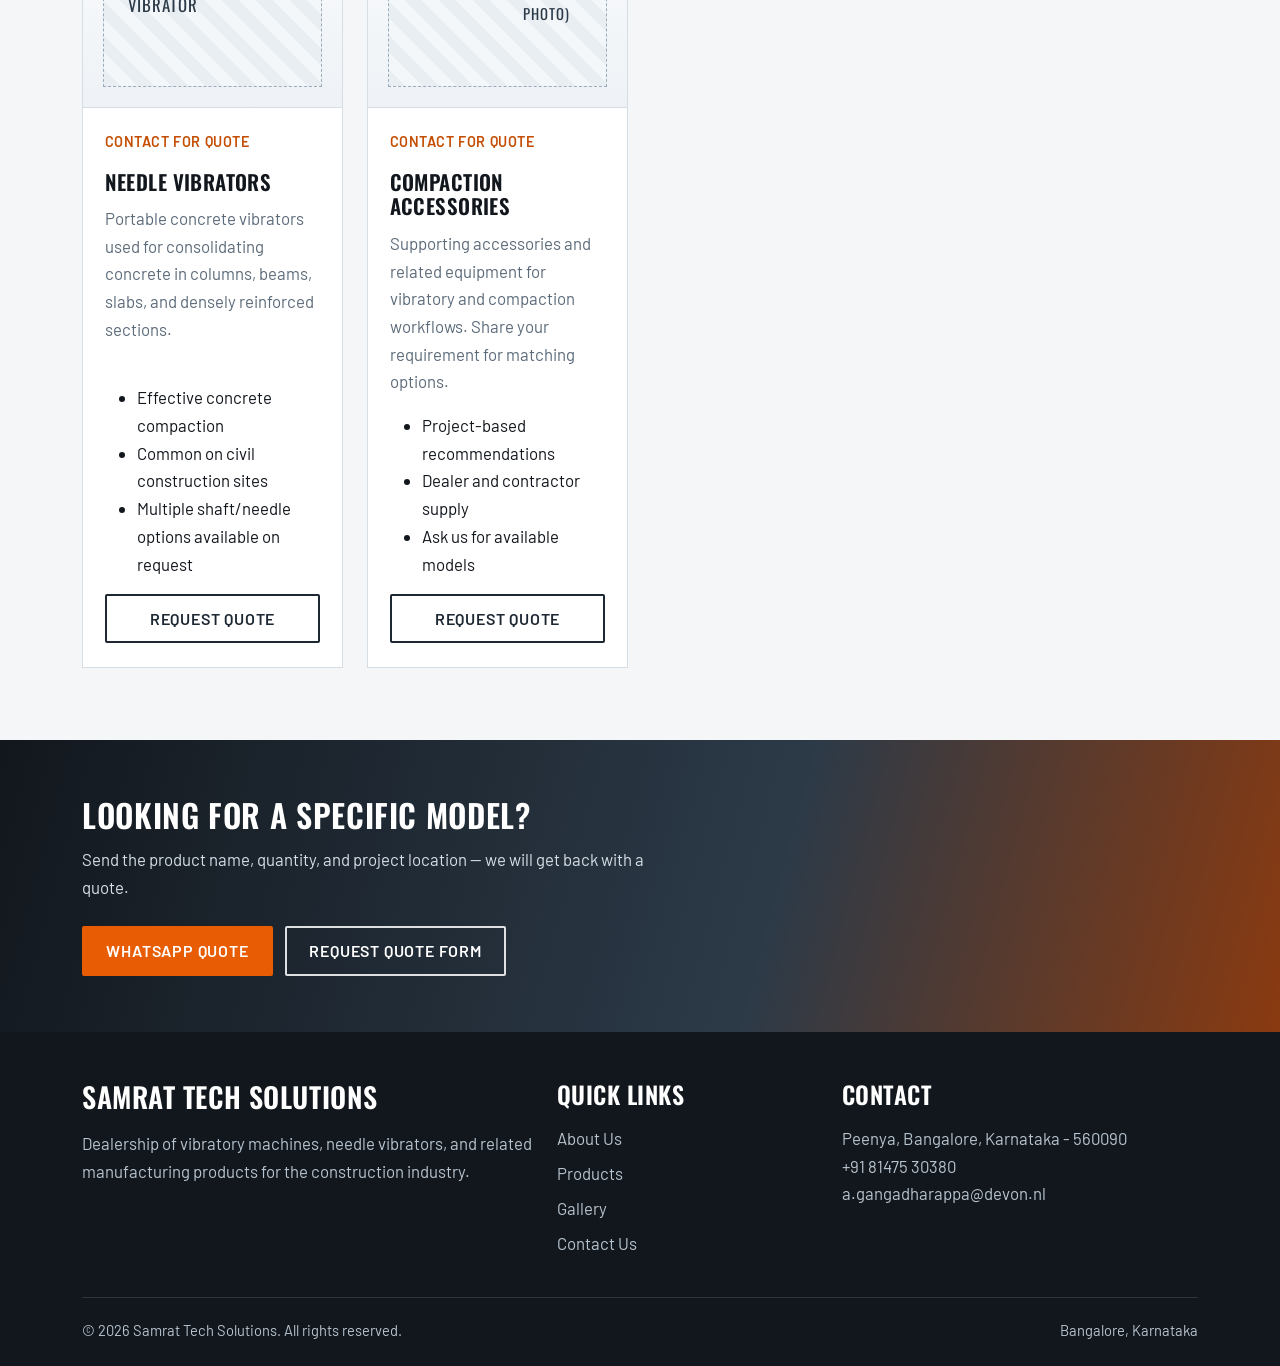
<file: products.html>
<!DOCTYPE html>
<html lang="en">
  <head>
    <meta charset="UTF-8" />
    <meta name="viewport" content="width=device-width, initial-scale=1.0" />
    <meta
      name="description"
      content="Products from Samrat Tech Solutions — vibratory motors, needle vibrators, and construction equipment. Contact for quote."
    />
    <title>Products | Samrat Tech Solutions</title>
    <link rel="preconnect" href="https://fonts.googleapis.com" />
    <link rel="preconnect" href="https://fonts.gstatic.com" crossorigin />
    <link
      href="https://fonts.googleapis.com/css2?family=Barlow:wght@400;500;600;700&family=Oswald:wght@500;600;700&display=swap"
      rel="stylesheet"
    />
    <link
      href="https://cdn.jsdelivr.net/npm/bootstrap@5.3.3/dist/css/bootstrap.min.css"
      rel="stylesheet"
    />
    <link rel="stylesheet" href="css/style.css" />
  </head>
  <body>
    <div class="top-bar">
      <div class="container d-flex flex-wrap justify-content-between align-items-center gap-2">
        <div class="d-mobile-stack">
          <a href="tel:+918147530380">+91 81475 30380</a>
          <span class="separator">|</span>
          <a href="mailto:a.gangadharappa@devon.nl">a.gangadharappa@devon.nl</a>
        </div>
        <div>
          <a
            href="https://wa.me/918147530380"
            target="_blank"
            rel="noopener noreferrer"
            >WhatsApp Us</a
          >
          <span class="separator">|</span>
          <span>Peenya, Bangalore</span>
        </div>
      </div>
    </div>

    <nav class="navbar navbar-expand-lg navbar-sts sticky-top">
      <div class="container">
        <a class="navbar-brand" href="index.html">Samrat <span>Tech</span> Solutions</a>
        <button
          class="navbar-toggler"
          type="button"
          data-bs-toggle="collapse"
          data-bs-target="#mainNav"
          aria-controls="mainNav"
          aria-expanded="false"
          aria-label="Toggle navigation"
        >
          <span class="navbar-toggler-icon"></span>
        </button>
        <div class="collapse navbar-collapse" id="mainNav">
          <ul class="navbar-nav ms-auto mb-2 mb-lg-0">
            <li class="nav-item"><a class="nav-link" href="index.html">Home</a></li>
            <li class="nav-item"><a class="nav-link" href="about.html">About Us</a></li>
            <li class="nav-item"><a class="nav-link" href="products.html">Products</a></li>
            <li class="nav-item"><a class="nav-link" href="gallery.html">Gallery</a></li>
            <li class="nav-item"><a class="nav-link" href="contact.html">Contact Us</a></li>
          </ul>
        </div>
      </div>
    </nav>

    <section class="page-banner">
      <div class="container">
        <h1>Products</h1>
        <p>
          Sample product catalog for vibratory equipment used in construction
          and industrial applications. Replace names, features, and images as
          needed. All pricing is available on request.
        </p>
      </div>
    </section>

    <section class="section">
      <div class="container">
        <div class="eyebrow reveal">Catalog</div>
        <h2 class="section-title reveal">Vibratory Machines &amp; Related Equipment</h2>
        <p class="section-lead reveal">
          Browse our featured range below. Contact us for specifications,
          availability, and project quotations.
        </p>

        <div class="product-grid">
          <article class="product-tile reveal">
            <div class="product-media">
              <img
                src="images/flange-vibrators.png"
                alt="Flange mounted vibratory motors"
              />
            </div>
            <div class="product-body">
              <div class="product-meta">Contact for quote</div>
              <h3>Flange Mounted Vibrators</h3>
              <p>
                Compact flange-mounted vibratory motors suitable for hoppers,
                chutes, and industrial mounting applications. Available in
                horizontal and vertical configurations.
              </p>
              <ul>
                <li>Rugged industrial housing</li>
                <li>Bolt-on flange mounting</li>
                <li>Suitable for plant and process use</li>
              </ul>
              <a href="contact.html" class="btn btn-outline-steel mt-auto">Request Quote</a>
            </div>
          </article>

          <article class="product-tile reveal">
            <div class="product-media">
              <img
                src="images/external-vibrator.png"
                alt="External vibratory motor with polished end caps"
              />
            </div>
            <div class="product-body">
              <div class="product-meta">Contact for quote</div>
              <h3>External Vibratory Motor</h3>
              <p>
                Heavy-duty external vibrator designed for concrete molds,
                formwork, and vibratory tables where strong, consistent force is
                required.
              </p>
              <ul>
                <li>High-visibility industrial finish</li>
                <li>Secure base mounting</li>
                <li>Built for demanding site conditions</li>
              </ul>
              <a href="contact.html" class="btn btn-outline-steel mt-auto">Request Quote</a>
            </div>
          </article>

          <article class="product-tile reveal">
            <div class="product-media">
              <img
                src="images/mve-vibrator.png"
                alt="MVE series industrial vibratory motor"
              />
            </div>
            <div class="product-body">
              <div class="product-meta">Contact for quote</div>
              <h3>Industrial Vibratory Motor</h3>
              <p>
                Robust foot-mounted vibratory motor for feeders, screens, bins,
                and general industrial vibration applications.
              </p>
              <ul>
                <li>Durable powder-coated body</li>
                <li>Four-hole mounting base</li>
                <li>Ideal for continuous duty setups</li>
              </ul>
              <a href="contact.html" class="btn btn-outline-steel mt-auto">Request Quote</a>
            </div>
          </article>

          <article class="product-tile reveal">
            <div class="product-media">
              <img
                src="images/industrial-vibrator.png"
                alt="Industrial vibratory motor for construction use"
              />
            </div>
            <div class="product-body">
              <div class="product-meta">Contact for quote</div>
              <h3>Heavy-Duty Vibratory Unit</h3>
              <p>
                General-purpose industrial vibrator for construction plants and
                fabrication shops needing reliable vibration performance.
              </p>
              <ul>
                <li>Strong mounting platform</li>
                <li>Accessible terminal box</li>
                <li>Suitable for contractor and dealer supply</li>
              </ul>
              <a href="contact.html" class="btn btn-outline-steel mt-auto">Request Quote</a>
            </div>
          </article>

          <article class="product-tile reveal">
            <div class="product-media">
              <div class="placeholder-box">
                Needle / Poker<br />Vibrator<br /><small>(Replace with your photo)</small>
              </div>
            </div>
            <div class="product-body">
              <div class="product-meta">Contact for quote</div>
              <h3>Needle Vibrators</h3>
              <p>
                Portable concrete vibrators used for consolidating concrete in
                columns, beams, slabs, and densely reinforced sections.
              </p>
              <ul>
                <li>Effective concrete compaction</li>
                <li>Common on civil construction sites</li>
                <li>Multiple shaft/needle options available on request</li>
              </ul>
              <a href="contact.html" class="btn btn-outline-steel mt-auto">Request Quote</a>
            </div>
          </article>

          <article class="product-tile reveal">
            <div class="product-media">
              <div class="placeholder-box">
                Compaction<br />Accessories<br /><small>(Replace with your photo)</small>
              </div>
            </div>
            <div class="product-body">
              <div class="product-meta">Contact for quote</div>
              <h3>Compaction Accessories</h3>
              <p>
                Supporting accessories and related equipment for vibratory and
                compaction workflows. Share your requirement for matching
                options.
              </p>
              <ul>
                <li>Project-based recommendations</li>
                <li>Dealer and contractor supply</li>
                <li>Ask us for available models</li>
              </ul>
              <a href="contact.html" class="btn btn-outline-steel mt-auto">Request Quote</a>
            </div>
          </article>
        </div>
      </div>
    </section>

    <section class="cta-band">
      <div class="container">
        <h2>Looking for a Specific Model?</h2>
        <p>
          Send the product name, quantity, and project location — we will get
          back with a quote.
        </p>
        <div class="cta-actions">
          <a
            class="btn btn-orange"
            href="https://wa.me/918147530380?text=Hello%2C%20I%20need%20a%20product%20quote%20from%20Samrat%20Tech%20Solutions."
            target="_blank"
            rel="noopener noreferrer"
            >WhatsApp Quote</a
          >
          <a class="btn btn-outline-light-sts" href="contact.html">Request Quote Form</a>
        </div>
      </div>
    </section>

    <footer class="site-footer">
      <div class="container">
        <div class="row g-4">
          <div class="col-md-5">
            <h3>Samrat Tech Solutions</h3>
            <p>
              Dealership of vibratory machines, needle vibrators, and related
              manufacturing products for the construction industry.
            </p>
          </div>
          <div class="col-md-3">
            <h4>Quick Links</h4>
            <ul class="footer-links">
              <li><a href="about.html">About Us</a></li>
              <li><a href="products.html">Products</a></li>
              <li><a href="gallery.html">Gallery</a></li>
              <li><a href="contact.html">Contact Us</a></li>
            </ul>
          </div>
          <div class="col-md-4">
            <h4>Contact</h4>
            <p>
              Peenya, Bangalore, Karnataka - 560090<br />
              <a href="tel:+918147530380">+91 81475 30380</a><br />
              <a href="mailto:a.gangadharappa@devon.nl">a.gangadharappa@devon.nl</a>
            </p>
          </div>
        </div>
        <div class="footer-bottom d-flex flex-wrap justify-content-between gap-2">
          <span>&copy; <span id="year"></span> Samrat Tech Solutions. All rights reserved.</span>
          <span>Bangalore, Karnataka</span>
        </div>
      </div>
    </footer>

    <script src="https://cdn.jsdelivr.net/npm/bootstrap@5.3.3/dist/js/bootstrap.bundle.min.js"></script>
    <script src="js/main.js"></script>
    <script>
      document.getElementById("year").textContent = new Date().getFullYear();
    </script>
  </body>
</html>
</file>
<file: css/style.css>
/* Samrat Tech Solutions — Industrial product site */

:root {
  --ink: #12171d;
  --steel: #1e2833;
  --slate: #2c3a48;
  --mist: #e8edf2;
  --paper: #f4f6f8;
  --muted: #5c6b7a;
  --line: #d5dde5;
  --orange: #e85d04;
  --orange-dark: #c44d03;
  --white: #ffffff;
  --shadow: 0 12px 32px rgba(18, 23, 29, 0.12);
  --font-display: "Oswald", sans-serif;
  --font-body: "Barlow", sans-serif;
}

*,
*::before,
*::after {
  box-sizing: border-box;
}

html {
  scroll-behavior: smooth;
}

body {
  margin: 0;
  font-family: var(--font-body);
  font-size: 1.05rem;
  line-height: 1.65;
  color: var(--ink);
  background: var(--paper);
}

img {
  max-width: 100%;
  height: auto;
  display: block;
}

a {
  color: var(--orange-dark);
  text-decoration: none;
}

a:hover {
  color: var(--orange);
}

h1,
h2,
h3,
h4,
.navbar-brand {
  font-family: var(--font-display);
  font-weight: 600;
  letter-spacing: 0.02em;
  line-height: 1.2;
}

/* Top bar */
.top-bar {
  background: var(--ink);
  color: #c9d3dc;
  font-size: 0.92rem;
  padding: 0.45rem 0;
}

.top-bar a {
  color: #c9d3dc;
}

.top-bar a:hover {
  color: var(--orange);
}

.top-bar .separator {
  opacity: 0.35;
  margin: 0 0.65rem;
}

/* Navbar */
.navbar-sts {
  background: var(--steel);
  padding: 0.85rem 0;
  box-shadow: 0 2px 12px rgba(0, 0, 0, 0.25);
}

.navbar-sts .navbar-brand {
  color: var(--white);
  font-size: 1.45rem;
  text-transform: uppercase;
}

.navbar-sts .navbar-brand span {
  color: var(--orange);
}

.navbar-sts .nav-link {
  color: #d7e0e8 !important;
  font-weight: 500;
  text-transform: uppercase;
  letter-spacing: 0.06em;
  font-size: 0.92rem;
  padding: 0.5rem 0.9rem !important;
}

.navbar-sts .nav-link:hover,
.navbar-sts .nav-link.active {
  color: var(--orange) !important;
}

.navbar-sts .navbar-toggler {
  border-color: rgba(255, 255, 255, 0.35);
}

.navbar-sts .navbar-toggler-icon {
  background-image: url("data:image/svg+xml,%3csvg xmlns='http://www.w3.org/2000/svg' viewBox='0 0 30 30'%3e%3cpath stroke='rgba%28255,255,255,0.85%29' stroke-linecap='round' stroke-miterlimit='10' stroke-width='2' d='M4 7h22M4 15h22M4 23h22'/%3e%3c/svg%3e");
}

/* Buttons */
.btn-orange {
  background: var(--orange);
  border: 2px solid var(--orange);
  color: var(--white);
  font-weight: 600;
  text-transform: uppercase;
  letter-spacing: 0.05em;
  padding: 0.7rem 1.4rem;
  border-radius: 2px;
}

.btn-orange:hover {
  background: var(--orange-dark);
  border-color: var(--orange-dark);
  color: var(--white);
}

.btn-outline-light-sts {
  background: transparent;
  border: 2px solid rgba(255, 255, 255, 0.85);
  color: var(--white);
  font-weight: 600;
  text-transform: uppercase;
  letter-spacing: 0.05em;
  padding: 0.7rem 1.4rem;
  border-radius: 2px;
}

.btn-outline-light-sts:hover {
  background: var(--white);
  color: var(--ink);
}

.btn-outline-steel {
  background: transparent;
  border: 2px solid var(--steel);
  color: var(--steel);
  font-weight: 600;
  text-transform: uppercase;
  letter-spacing: 0.05em;
  padding: 0.65rem 1.25rem;
  border-radius: 2px;
}

.btn-outline-steel:hover {
  background: var(--steel);
  color: var(--white);
}

/* Hero */
.hero {
  position: relative;
  min-height: 78vh;
  display: flex;
  align-items: center;
  color: var(--white);
  background:
    linear-gradient(115deg, rgba(18, 23, 29, 0.92) 0%, rgba(30, 40, 51, 0.78) 55%, rgba(232, 93, 4, 0.35) 100%),
    radial-gradient(circle at 80% 20%, rgba(232, 93, 4, 0.25), transparent 45%),
    url("../images/external-vibrator.png");
  background-size: cover;
  background-position: right center;
  background-repeat: no-repeat;
  overflow: hidden;
}

.hero::after {
  content: "";
  position: absolute;
  inset: 0;
  background: linear-gradient(180deg, transparent 60%, rgba(18, 23, 29, 0.55));
  pointer-events: none;
}

.hero .container {
  position: relative;
  z-index: 1;
}

.hero-kicker {
  display: inline-block;
  font-size: 0.85rem;
  text-transform: uppercase;
  letter-spacing: 0.18em;
  color: var(--orange);
  margin-bottom: 0.85rem;
  font-weight: 600;
}

.hero h1 {
  font-size: clamp(2.4rem, 5vw, 3.8rem);
  text-transform: uppercase;
  max-width: 14ch;
  margin-bottom: 1rem;
}

.hero p {
  max-width: 38rem;
  font-size: 1.15rem;
  color: #dce4ec;
  margin-bottom: 1.75rem;
}

.hero-actions {
  display: flex;
  flex-wrap: wrap;
  gap: 0.85rem;
}

/* Page banner */
.page-banner {
  background:
    linear-gradient(120deg, rgba(18, 23, 29, 0.94), rgba(30, 40, 51, 0.88)),
    url("../images/industrial-vibrator.png");
  background-size: cover;
  background-position: center;
  color: var(--white);
  padding: 4.5rem 0 3.5rem;
}

.page-banner h1 {
  text-transform: uppercase;
  font-size: clamp(2rem, 4vw, 3rem);
  margin-bottom: 0.5rem;
}

.page-banner p {
  color: #cfd8e1;
  max-width: 40rem;
  margin: 0;
}

/* Sections */
.section {
  padding: 4.5rem 0;
}

.section-muted {
  background: var(--mist);
}

.section-dark {
  background: var(--steel);
  color: var(--white);
}

.section-title {
  text-transform: uppercase;
  margin-bottom: 0.75rem;
}

.section-lead {
  color: var(--muted);
  max-width: 42rem;
  margin-bottom: 2.5rem;
}

.section-dark .section-lead {
  color: #c5d0da;
}

.eyebrow {
  color: var(--orange);
  text-transform: uppercase;
  letter-spacing: 0.14em;
  font-size: 0.82rem;
  font-weight: 700;
  margin-bottom: 0.5rem;
}

/* Trust strip */
.trust-strip {
  background: var(--ink);
  color: #d5dee6;
  padding: 1.25rem 0;
  border-top: 3px solid var(--orange);
}

.trust-item {
  display: flex;
  align-items: center;
  gap: 0.75rem;
  padding: 0.5rem 0;
}

.trust-item strong {
  color: var(--white);
  display: block;
  font-family: var(--font-display);
  text-transform: uppercase;
  letter-spacing: 0.04em;
}

.trust-dot {
  width: 10px;
  height: 10px;
  border-radius: 50%;
  background: var(--orange);
  flex-shrink: 0;
}

/* Feature / product tiles */
.feature-grid,
.product-grid,
.gallery-grid {
  display: grid;
  gap: 1.5rem;
}

.feature-grid {
  grid-template-columns: repeat(auto-fit, minmax(220px, 1fr));
}

.feature-tile {
  background: var(--white);
  border-left: 4px solid var(--orange);
  padding: 1.5rem 1.35rem;
  box-shadow: var(--shadow);
}

.feature-tile h3 {
  font-size: 1.25rem;
  text-transform: uppercase;
  margin-bottom: 0.6rem;
}

.feature-tile p {
  color: var(--muted);
  margin: 0;
}

.product-grid {
  grid-template-columns: repeat(auto-fit, minmax(260px, 1fr));
}

.product-tile {
  background: var(--white);
  border: 1px solid var(--line);
  transition: transform 0.25s ease, box-shadow 0.25s ease;
  height: 100%;
  display: flex;
  flex-direction: column;
}

.product-tile:hover {
  transform: translateY(-4px);
  box-shadow: var(--shadow);
}

.product-media {
  background: linear-gradient(180deg, #ffffff 0%, #eef2f6 100%);
  border-bottom: 1px solid var(--line);
  min-height: 220px;
  display: flex;
  align-items: center;
  justify-content: center;
  padding: 1.25rem;
}

.product-media img {
  max-height: 190px;
  width: auto;
  object-fit: contain;
}

.product-body {
  padding: 1.35rem 1.35rem 1.5rem;
  display: flex;
  flex-direction: column;
  flex: 1;
}

.product-body h3 {
  font-size: 1.3rem;
  text-transform: uppercase;
  margin-bottom: 0.65rem;
}

.product-body p {
  color: var(--muted);
  flex: 1;
}

.product-meta {
  font-size: 0.9rem;
  color: var(--orange-dark);
  font-weight: 600;
  text-transform: uppercase;
  letter-spacing: 0.04em;
  margin-bottom: 1rem;
}

/* Gallery */
.gallery-grid {
  grid-template-columns: repeat(auto-fit, minmax(250px, 1fr));
}

.gallery-item {
  position: relative;
  overflow: hidden;
  background: var(--white);
  border: 1px solid var(--line);
}

.gallery-item img {
  width: 100%;
  height: 260px;
  object-fit: contain;
  background: linear-gradient(180deg, #fff, #eef2f6);
  padding: 1rem;
  transition: transform 0.35s ease;
}

.gallery-item:hover img {
  transform: scale(1.04);
}

.gallery-caption {
  padding: 0.9rem 1rem 1.1rem;
  font-weight: 600;
  text-transform: uppercase;
  font-family: var(--font-display);
  letter-spacing: 0.03em;
}

.placeholder-box {
  min-height: 220px;
  display: flex;
  align-items: center;
  justify-content: center;
  text-align: center;
  padding: 1.5rem;
  background:
    repeating-linear-gradient(
      45deg,
      #e9eef3,
      #e9eef3 12px,
      #f4f7fa 12px,
      #f4f7fa 24px
    );
  color: var(--slate);
  font-family: var(--font-display);
  text-transform: uppercase;
  letter-spacing: 0.06em;
  border: 1px dashed #9aabba;
}

/* CTA band */
.cta-band {
  background:
    linear-gradient(105deg, var(--ink) 0%, var(--slate) 60%, #8a3a10 100%);
  color: var(--white);
  padding: 3.5rem 0;
}

.cta-band h2 {
  text-transform: uppercase;
  margin-bottom: 0.75rem;
}

.cta-band p {
  color: #d5dee6;
  max-width: 36rem;
  margin-bottom: 1.5rem;
}

.cta-actions {
  display: flex;
  flex-wrap: wrap;
  gap: 0.75rem;
}

/* Contact */
.contact-panel {
  background: var(--white);
  border: 1px solid var(--line);
  padding: 2rem;
  height: 100%;
  box-shadow: var(--shadow);
}

.contact-panel h2,
.contact-panel h3 {
  text-transform: uppercase;
  margin-bottom: 1rem;
}

.contact-list {
  list-style: none;
  padding: 0;
  margin: 0 0 1.5rem;
}

.contact-list li {
  padding: 0.65rem 0;
  border-bottom: 1px solid var(--line);
}

.contact-list strong {
  display: block;
  font-family: var(--font-display);
  text-transform: uppercase;
  letter-spacing: 0.04em;
  margin-bottom: 0.15rem;
}

.quote-form label {
  font-weight: 600;
  font-size: 0.92rem;
  text-transform: uppercase;
  letter-spacing: 0.04em;
  margin-bottom: 0.35rem;
}

.quote-form .form-control,
.quote-form .form-select {
  border-radius: 2px;
  border-color: #b8c4d0;
  padding: 0.7rem 0.85rem;
}

.quote-form .form-control:focus,
.quote-form .form-select:focus {
  border-color: var(--orange);
  box-shadow: 0 0 0 0.2rem rgba(232, 93, 4, 0.15);
}

/* About */
.about-highlight {
  background: var(--white);
  border-top: 4px solid var(--orange);
  padding: 1.75rem;
  box-shadow: var(--shadow);
}

.stat-row {
  display: grid;
  grid-template-columns: repeat(auto-fit, minmax(160px, 1fr));
  gap: 1rem;
}

.stat-box {
  background: var(--steel);
  color: var(--white);
  padding: 1.35rem 1.1rem;
  text-align: center;
}

.stat-box strong {
  display: block;
  font-family: var(--font-display);
  font-size: 1.8rem;
  color: var(--orange);
  margin-bottom: 0.25rem;
}

.stat-box span {
  text-transform: uppercase;
  letter-spacing: 0.05em;
  font-size: 0.85rem;
}

/* Footer */
.site-footer {
  background: var(--ink);
  color: #b7c3ce;
  padding: 3rem 0 1.5rem;
}

.site-footer h3,
.site-footer h4 {
  color: var(--white);
  text-transform: uppercase;
  margin-bottom: 1rem;
}

.site-footer a {
  color: #b7c3ce;
}

.site-footer a:hover {
  color: var(--orange);
}

.footer-links {
  list-style: none;
  padding: 0;
  margin: 0;
}

.footer-links li {
  margin-bottom: 0.45rem;
}

.footer-bottom {
  border-top: 1px solid rgba(255, 255, 255, 0.12);
  margin-top: 2rem;
  padding-top: 1.25rem;
  font-size: 0.92rem;
}

/* Utilities */
.text-orange {
  color: var(--orange) !important;
}

.reveal {
  opacity: 0;
  transform: translateY(18px);
  transition: opacity 0.55s ease, transform 0.55s ease;
}

.reveal.visible {
  opacity: 1;
  transform: none;
}

@media (max-width: 767.98px) {
  .hero {
    min-height: 68vh;
    background-position: 70% center;
  }

  .top-bar .separator {
    display: none;
  }

  .top-bar .d-mobile-stack {
    display: flex;
    flex-direction: column;
    gap: 0.2rem;
  }
}
</file>
